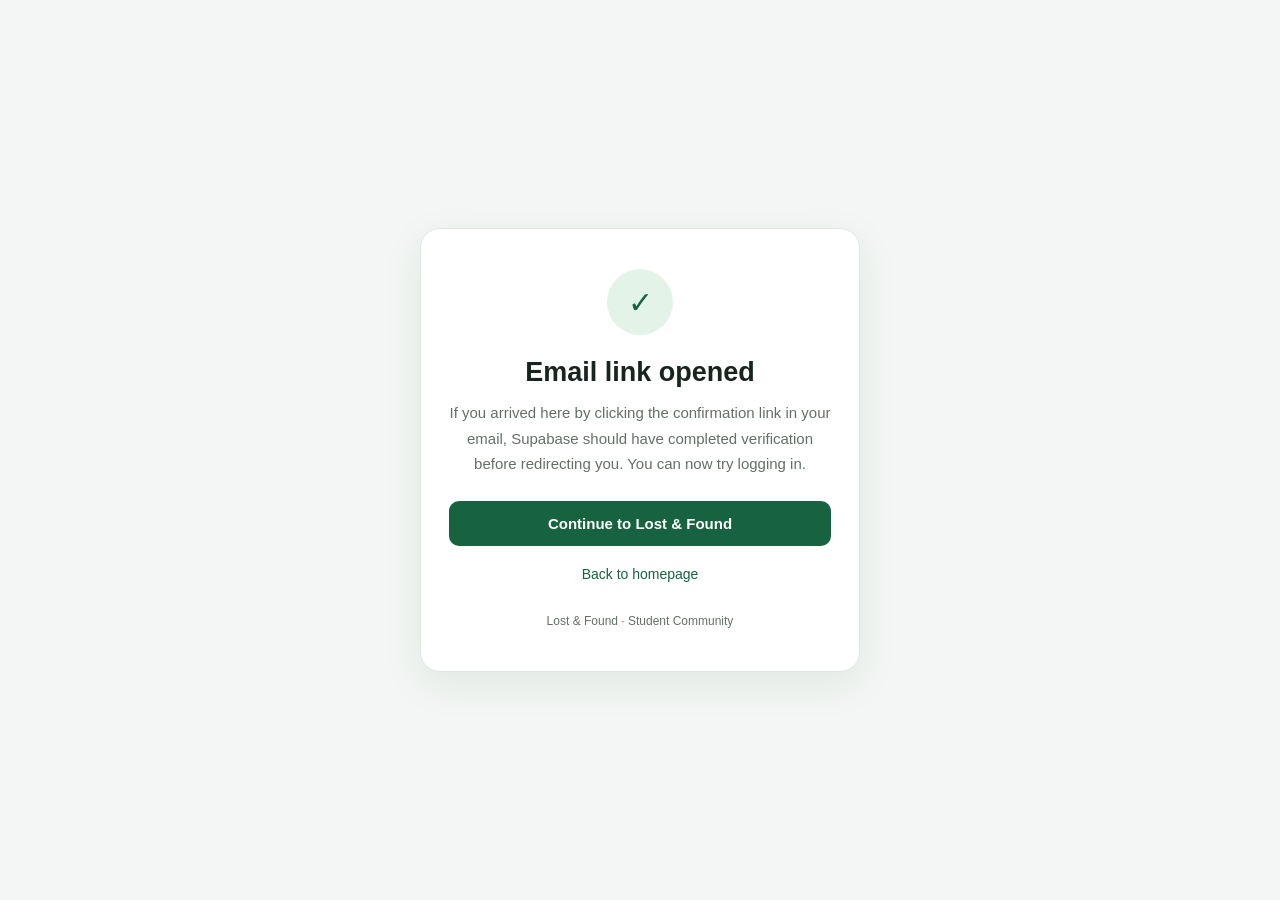
<file: verify-email.html>
<!DOCTYPE html>
<html lang="en">
<head>
  <meta charset="UTF-8">
  <meta name="viewport" content="width=device-width, initial-scale=1.0">
  <meta name="theme-color" content="#123b2b">
  <title>Email Verification | Lost & Found</title>
  <style>
    * { box-sizing: border-box; }

    body {
      margin: 0;
      min-height: 100vh;
      display: grid;
      place-items: center;
      padding: 24px;
      font-family: Arial, Helvetica, sans-serif;
      background: #f3f6f4;
      color: #18251e;
    }

    .card {
      width: 100%;
      max-width: 440px;
      padding: 40px 28px;
      text-align: center;
      background: white;
      border: 1px solid #e0e8e2;
      border-radius: 20px;
      box-shadow: 0 12px 40px rgba(18, 59, 43, 0.08);
    }

    .logo {
      width: 66px;
      height: 66px;
      margin: 0 auto 22px;
      display: grid;
      place-items: center;
      border-radius: 50%;
      background: #e3f3e8;
      color: #17633f;
      font-size: 30px;
    }

    h1 {
      margin: 0 0 12px;
      font-size: 27px;
    }

    p {
      margin: 0 auto 24px;
      color: #647067;
      font-size: 15px;
      line-height: 1.7;
    }

    .button {
      display: block;
      width: 100%;
      padding: 14px 18px;
      border: 0;
      border-radius: 10px;
      background: #17633f;
      color: white;
      text-decoration: none;
      font-size: 15px;
      font-weight: 700;
      cursor: pointer;
    }

    .button:hover { background: #104b2e; }

    .secondary {
      display: inline-block;
      margin-top: 20px;
      color: #17633f;
      text-decoration: none;
      font-size: 14px;
    }

    .notice {
      display: none;
      margin-bottom: 22px;
      padding: 12px;
      border-radius: 9px;
      background: #fff0ed;
      color: #9b3025;
      font-size: 14px;
      line-height: 1.5;
    }

    .footer {
      margin-top: 28px;
      margin-bottom: 0;
      font-size: 12px;
    }
  </style>
</head>
<body>
  <main class="card">
    <div class="logo" id="statusIcon" aria-hidden="true">✉</div>

    <h1 id="heading">Checking your email link…</h1>

    <p id="message" aria-live="polite">
      Please wait while we check the confirmation result.
    </p>

    <div class="notice" id="errorNotice" role="alert"></div>

    <a class="button" id="continueButton" href="/" hidden>
      Continue to Lost &amp; Found
    </a>

    <a class="secondary" href="/">Back to homepage</a>

    <p class="footer">Lost &amp; Found · Student Community</p>
  </main>

  <script>
    (() => {
      const params = new URLSearchParams(window.location.search);
      const heading = document.getElementById("heading");
      const message = document.getElementById("message");
      const icon = document.getElementById("statusIcon");
      const notice = document.getElementById("errorNotice");
      const button = document.getElementById("continueButton");

      const error = params.get("error");
      const description = params.get("error_description");

      if (error || description) {
        heading.textContent = "Verification unsuccessful";
        message.textContent =
          "We couldn't complete email verification. The link may have expired or already been used.";
        icon.textContent = "!";
        notice.textContent = description
          ? description.replace(/\+/g, " ")
          : "Please request a new confirmation email and try again.";
        notice.style.display = "block";
        button.hidden = true;
        return;
      }

      heading.textContent = "Email link opened";
      message.textContent =
        "If you arrived here by clicking the confirmation link in your email, " +
        "Supabase should have completed verification before redirecting you. " +
        "You can now try logging in.";

      icon.textContent = "✓";
      button.hidden = false;
    })();
  </script>
</body>
</html>
</file>
